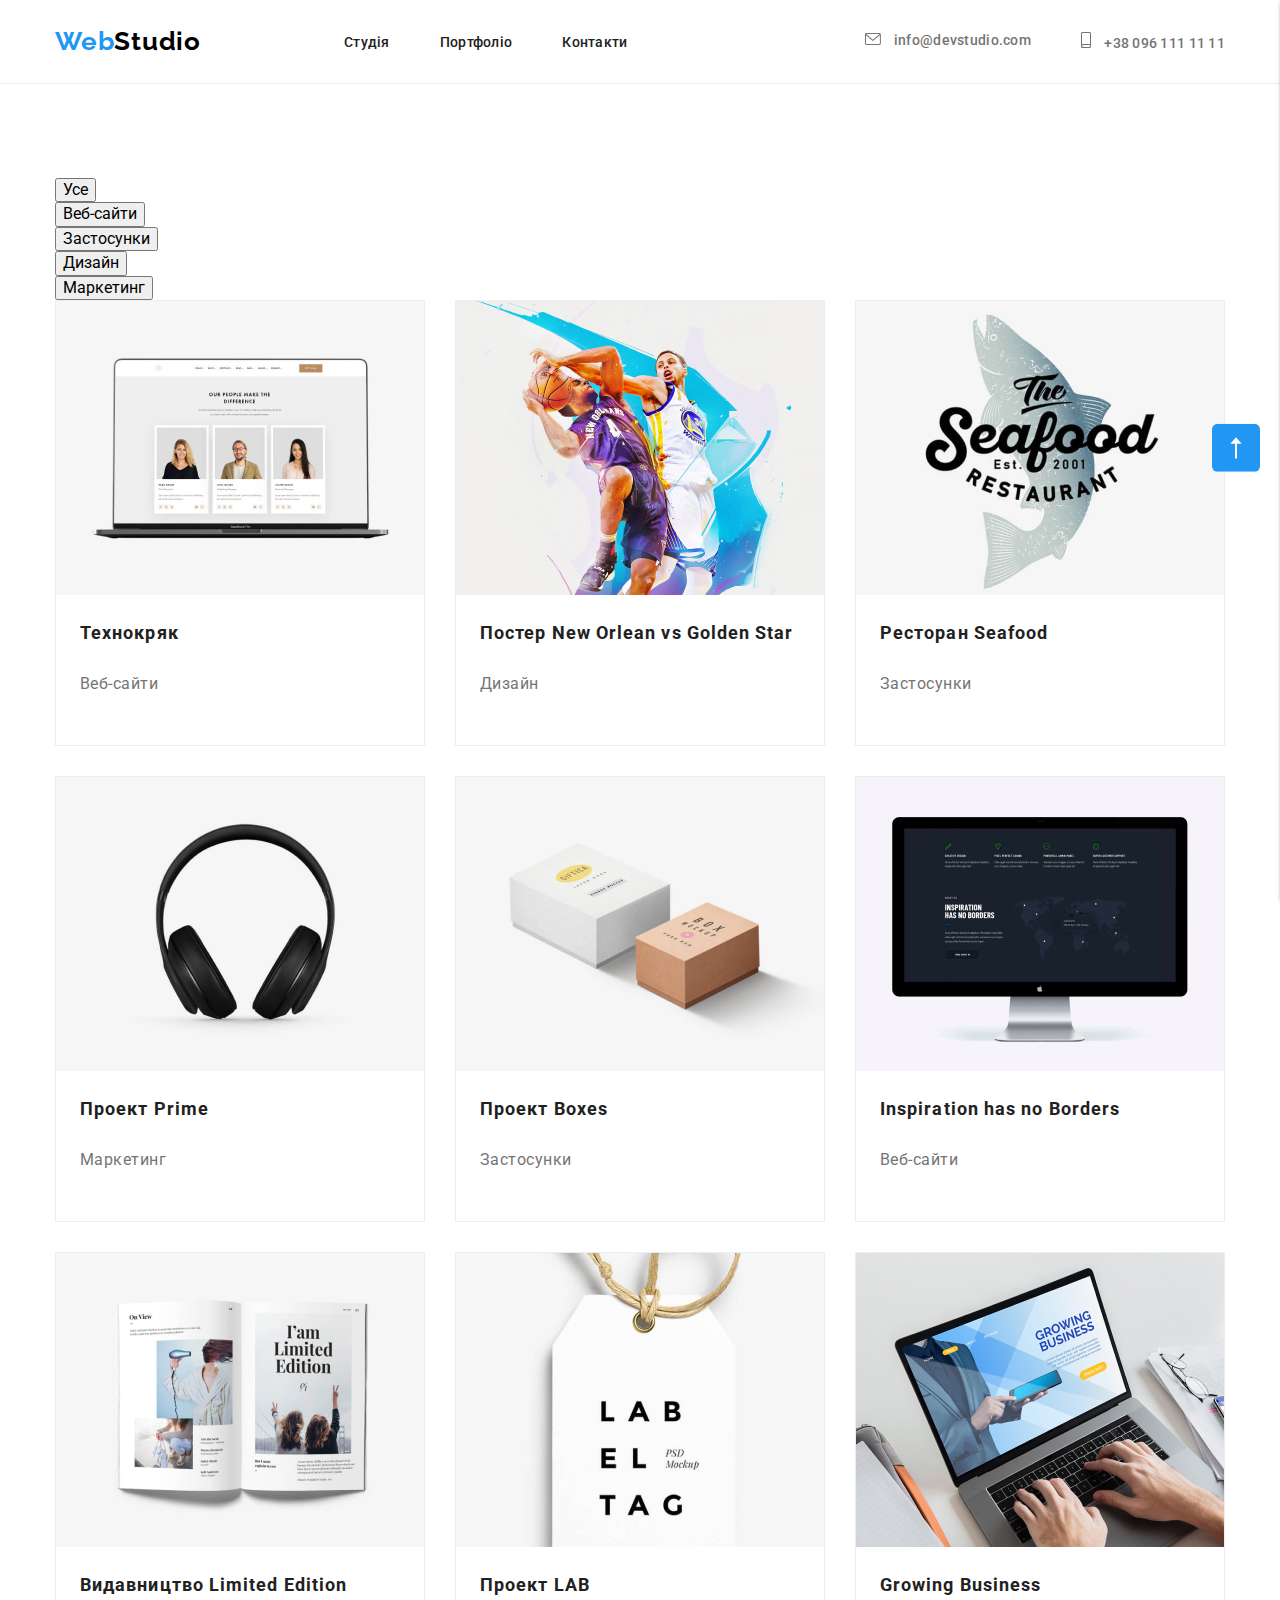
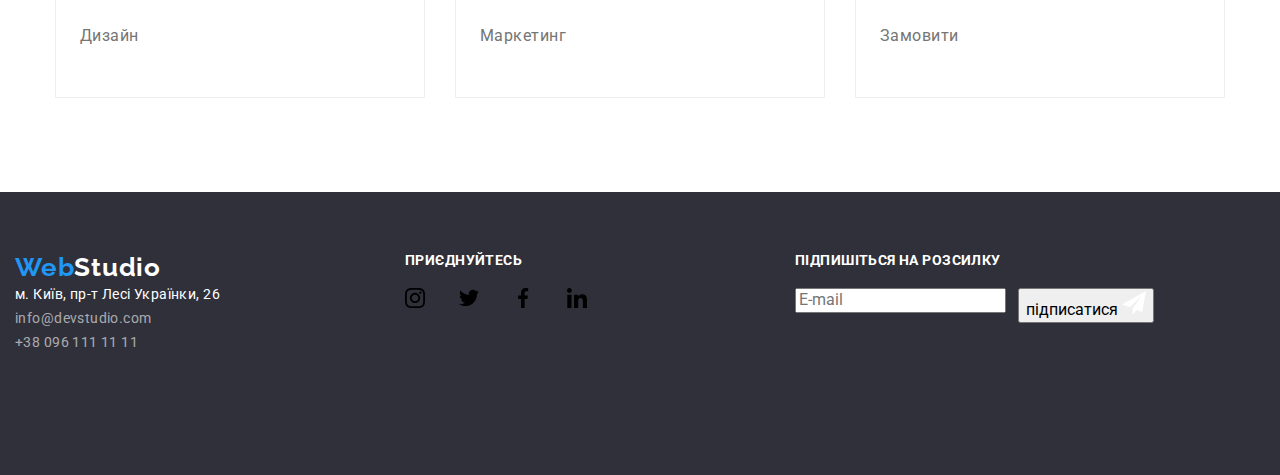
<file: portfolio.html>
<!DOCTYPE html>
<html lang="en">

<head>
    <meta charset="UTF-8">
    <meta http-equiv="X-UA-Compatible" content="IE=edge">
    <meta name="viewport" content="width=device-width, initial-scale=1.0">
    <meta name="viewport" content="width=device-width, initial-scale=1.0">
    <link rel="preconnect" href="https://fonts.googleapis.com">
    <link rel="preconnect" href="https://fonts.gstatic.com" crossorigin>
    <link
        href="https://fonts.googleapis.com/css2?family=Raleway:wght@700&family=Roboto:wght@400;500;700;900&display=swap"
        rel="stylesheet">
    <link rel="stylesheet" href="https://cdnjs.cloudflare.com/ajax/libs/modern-normalize/1.1.0/modern-normalize.css" />

    <link rel="stylesheet" href="./css/style.min.css">
    <title>Portfilio</title>
</head>

<body>
<header class="header">
    <div class="container main-nav">
        <nav class="top-navigation">
            <a href="/" class="logo link"><span class="span-logo">Web</span>Studio</a>
            <ul class="menu-list list">
                <li class="menu-list__item"><a href="./index.html" class="menu-list__menu-link link curren">Студія</a></li>
                <li class="menu-list__item"><a href="" class="menu-list__menu-link link">Портфоліо</a></li>
                <li class="menu-list__item"><a href="" class="menu-list__menu-link link">Контакти</a></li>
            </ul>
        </nav>
        <ul class="list-contakts list">
            <li class="list-contakts__item"><a href="mailto:info@devstudio.com"
                    class="list-contakts__header-contakt link">
                    <svg class="list-contakts__header-svg" width="16" height="12">
                        <use href="./images/symbol-defs.svg#icon-email"></use>
                    </svg>
                    info@devstudio.com</a></li>
            <li class="list-contakts__item"><a href="tel:+380961111111" class="list-contakts__header-contakt link">
                    <svg class="list-contakts__header-svg" width="10" height="16">
                        <use href="./images/symbol-defs.svg#icon-smartphone"></use>
                    </svg>
                    +38 096 111 11 11</a></li>
        </ul>
        <!-- button-mobile -->
        <button class="button-mobile" data-menu-button>
            <svg class="icon-mobile " aria-label="Переключатель меню">
                <use class="menu-icon" href="./images/symbol-defs.svg#menu-icon"></use>
                <use class="menu-close" href="./images/symbol-defs.svg#close-menu"></use>
            </svg>
        </button>
    </div>
</header>
<!-- мобільне меню -->
<div class="mobile-menu" data-menu>
    <ul class="mobile-list">
        <li class="item"><a href="./index.html" class="mobile-link curren-menu">Студія</a></li>
        <li class="item"><a href="" class="mobile-link">Портфоліо</a></li>
        <li class="item"><a href="" class="mobile-link">Контакти</a></li>
    </ul>

    <ul class="mobile-ctn">
        <li class="item"><a href="tel:+380961111111" class="mobile-ctn-tel">+38 096 111 11 11</a></li>
        <li class="item"><a href="mailto:info@devstudio.com" class="mobile-ctn-email">info@devstudio.com</a></li>
    </ul>

    <ul class="mobile-social">
        <li class="item"><a href="" class="mobile-social-link">Instagram</a></li>
        <li class="item"><a href="" class="mobile-social-link">Twitter</a></li>
        <li class="item"><a href="" class="mobile-social-link">Facebook</a></li>
        <li class="item"><a href="" class="mobile-social-link">LinkedIn</a></li>
    </ul>
</div>
    <main>
        <section class="section portfolio">
            <div class="container">
                <ul class="list-btn list">
                    <li class="item"><button type="button" class="filter-btn">Усе</button></li>
                    <li class="item"><button type="button" class="filter-btn">Веб-сайти</button></li>
                    <li class="item"><button type="button" class="filter-btn">Застосунки</button></li>
                    <li class="item"><button type="button" class="filter-btn">Дизайн</button></li>
                    <li class="item"><button type="button" class="filter-btn">Маркетинг </button></li>
                </ul>

                <ul class="portfolio-list list">
                    <li class="item">
                        <a href="" class="portfolio-link">
                            <div class="portfolio-thumb">
                                <div class="portfolio-overlay">
                                    <p class="overlay-text">Ресурс пропонує комплексні пропозиції з різним рівнем
                                        функціоналу та сервісів.
                                        Все це дозволить відвідувачу отримати
                                        вичерпні відомості про компанію чи приватну особу.</p>
                                </div>
                                <img src="./images/technocrat.jpg" alt="Teknokriak" width="370">
                            </div>
                            <div class="portfolio-description">
                                <h3 class="portfolio-title">Технокряк</h3>
                                <p class="portfolio-text">Веб-сайти</p>
                            </div>
                        </a>
                    </li>

                    <li class="item">
                        <a href="#" class="portfolio-link">
                            <div class="portfolio-thumb">
                                <div class="portfolio-overlay">
                                    <p class="overlay-text">Ресурс пропонує комплексні пропозиції з різним рівнем
                                        функціоналу та сервісів.
                                        Все це дозволить відвідувачу отримати
                                        вичерпні відомості про компанію чи приватну особу.</p>
                                </div>
                                <img src="./images/poster-new-orlean.jpg" alt="Design" width="370">
                            </div>
                            <div class="portfolio-description">
                                <h3 class="portfolio-title">Постер New Orlean vs Golden Star</h3>
                                <p class="portfolio-text">Дизайн</p>
                            </div>
                        </a>
                    </li>
                    <li class="item">
                        <a href="#" class="portfolio-link">
                            <div class="portfolio-thumb">
                                <div class="portfolio-overlay">
                                    <p class="overlay-text">Ресурс пропонує комплексні пропозиції з різним рівнем
                                        функціоналу та сервісів.
                                        Все це дозволить відвідувачу отримати
                                        вичерпні відомості про компанію чи приватну особу.</p>
                                </div>
                                <img src="./images/seafood.jpg" alt="Application" width="370">
                            </div>
                            <div class="portfolio-description">
                                <h3 class="portfolio-title">Ресторан Seafood</h3>
                                <p class="portfolio-text">Застосунки</p>
                            </div>
                        </a>
                    </li>
                    <li class="item">
                        <a href="#" class="portfolio-link">
                            <div class="portfolio-thumb">
                                <div class="portfolio-overlay">
                                    <p class="overlay-text">Ресурс пропонує комплексні пропозиції з різним рівнем
                                        функціоналу та сервісів.
                                        Все це дозволить відвідувачу отримати
                                        вичерпні відомості про компанію чи приватну особу.</p>
                                </div>
                                <img src="./images/prime.jpg" alt="Marketing" width="370">
                            </div>
                            <div class="portfolio-description">
                                <h3 class="portfolio-title">Проект Prime</h3>
                                <p class="portfolio-text">Маркетинг</p>
                            </div>
                        </a>
                    </li>
                    <li class="item">
                        <a href="#" class="portfolio-link">
                            <div class="portfolio-thumb">
                                <div class="portfolio-overlay">
                                    <p class="overlay-text">Ресурс пропонує комплексні пропозиції з різним рівнем
                                        функціоналу та сервісів.
                                        Все це дозволить відвідувачу отримати
                                        вичерпні відомості про компанію чи приватну особу.</p>
                                </div>
                                <img src="./images/boxes.jpg" alt="Application" width="370">
                            </div>
                            <div class="portfolio-description">
                                <h3 class="portfolio-title">Проект Boxes</h3>
                                <p class="portfolio-text">Застосунки</p>
                            </div>
                        </a>
                    </li>
                    <li class="item">
                        <a href="#" class="portfolio-link">
                            <div class="portfolio-thumb">
                                <div class="portfolio-overlay">
                                    <p class="overlay-text">Ресурс пропонує комплексні пропозиції з різним рівнем
                                        функціоналу та сервісів.
                                        Все це дозволить відвідувачу отримати
                                        вичерпні відомості про компанію чи приватну особу.</p>
                                </div>
                                <img src="./images/Inspiration_has_no_Borders.jpg" alt="Website" width="370">
                            </div>
                            <div class="portfolio-description">
                                <h3 class="portfolio-title">Inspiration has no Borders</h3>
                                <p class="portfolio-text">Веб-сайти</p>
                            </div>
                        </a>
                    </li>
                    <li class="item">
                        <a href="#" class="portfolio-link">
                            <div class="portfolio-thumb">
                                <div class="portfolio-overlay">
                                    <p class="overlay-text">Ресурс пропонує комплексні пропозиції з різним рівнем
                                        функціоналу та сервісів.
                                        Все це дозволить відвідувачу отримати
                                        вичерпні відомості про компанію чи приватну особу.</p>
                                </div>
                                <img src="./images/limited-edition.jpg" alt="Design" width="370">
                            </div>
                            <div class="portfolio-description">
                                <h3 class="portfolio-title">Видавництво Limited Edition</h3>
                                <p class="portfolio-text">Дизайн</p>
                            </div>
                        </a>

                    </li>
                    <li class="item">
                        <a href="#" class="portfolio-link">
                            <div class="portfolio-thumb">
                                <div class="portfolio-overlay">
                                    <p class="overlay-text">Ресурс пропонує комплексні пропозиції з різним рівнем
                                        функціоналу та сервісів.
                                        Все це дозволить відвідувачу отримати
                                        вичерпні відомості про компанію чи приватну особу.</p>
                                </div>
                                <img src="./images/lab.jpg" alt="Marketing" width="370">
                            </div>
                            <div class="portfolio-description">
                                <h3 class="portfolio-title">Проект LAB</h3>
                                <p class="portfolio-text">Маркетинг</p>
                            </div>
                        </a>
                    </li>
                    <li class="item">
                        <a href="#" class="portfolio-link">
                            <div class="portfolio-thumb">
                                <div class="portfolio-overlay">
                                    <p class="overlay-text">Ресурс пропонує комплексні пропозиції з різним рівнем
                                        функціоналу та сервісів.
                                        Все це дозволить відвідувачу отримати
                                        вичерпні відомості про компанію чи приватну особу.</p>
                                </div>
                                <img src="./images/Growing_Business.jpg" alt="Application" width="370">
                            </div>
                            <div class="portfolio-description">
                                <h3 class="portfolio-title">Growing Business</h3>
                                <p class="portfolio-text">Замовити</p>
                            </div>
                        </a>

                    </li>
                </ul>
            </div>
        </section>
    </main>
    <!-- Футер -->
    <footer class="footer">
        <div class="container">
            <div class="widget-blok">
                <nav><a href="/" class="logo"><span class="span-logo">Web</span><span
                            class="span-footer link">Studio</span></a>
                </nav>
                <address>
                    <a href="https://goo.gl/maps/4LQCTVAEAGvyDWkp7" class="address link">м. Київ, пр-т Лесі Українки,
                        26</a>
                </address>
                <ul class="list">
                    <li><a href="mailto:info@devstudio.com" class="footer-contakt link">info@devstudio.com</a></li>
                    <li><a href="tel:+380961111111" class="footer-contakt link">+38 096 111 11 11</a></li>
                </ul>
            </div>
            <div class="widget-blok">
                <h3 class="footer-title">приєднуйтесь</h3>
                <!-- social-list -->
                <ul class="social-list-footer">
                    <li class="social-item"><a href="" class="social-link-footer">
                            <svg class="socoal-svg" width="20" height="20">
                                <use href="./images/symbol-defs.svg#icon-instagram"></use>
                            </svg>
                        </a>
                    </li>
                    <li class="social-item"><a href="" class="social-link-footer">
                            <svg class="socoal-svg" width="20" height="20">
                                <use href="./images/symbol-defs.svg#icon-twitter"></use>
                            </svg>
                        </a>
                    </li>
                    <li class="social-item"><a href="" class="social-link-footer">
                            <svg class="socoal-svg" width="20" height="20">
                                <use href="./images/symbol-defs.svg#icon-facebook"></use>
                            </svg>
                        </a>
                    </li>
                    <li class="social-item"><a href="" class="social-link-footer">
                            <svg class="socoal-svg" width="20" height="20">
                                <use href="./images/symbol-defs.svg#icon-linkedin"></use>
                            </svg>
                        </a>
                    </li>
                </ul>
                </li>
                </ul>
            </div>
            <div class="widget-blok">
                <h3 class="footer-title">Підпишіться на розсилку</h3>
                <form class="footer-form">
                    <input type="email" placeholder="E-mail" class="footer-input">
                    <button type="button" class="footer-btn">підписатися
                        <svg xmlns="http://www.w3.org/2000/svg" width="24" height="24" viewBox="0 0 24 24" fill="none">
                            <path
                                d="M24 0L0 13.5L7.66994 16.3407L19.5 5.25002L10.5017 17.3896L10.509 17.3923L10.5 17.3896V24.0001L14.8013 18.982L20.2501 21.0001L24 0Z"
                                fill="white" />
                        </svg>
                    </button>
                </form>
            </div>
        </div>
    </footer>

    <div class="go-top go-top-show">
        <svg xmlns="http://www.w3.org/2000/svg" width="48" height="48" viewBox="0 0 68 68" fill="none">
            <rect width="68" height="68" rx="8" fill=" #2196f3" />
            <path fill-rule="evenodd" clip-rule="evenodd"
                d="M26 28.1667L34 19L42 28.1667H35.3856V49H32.6144V28.1667H26Z" fill="#fff" />
        </svg>
    </div>


    <script src="./js/scrol.js" type="module"></script>
    <script src="./js/mobile.js" type="module"></script>

</body>

</html>
</file>
<file: css/style.min.css>
body{font-family:"Roboto",sans-serif}li{list-style:none}.list{padding:0;margin:0;list-style:none}h1,h2,h3,h4,h5,h6,ul,p{margin-top:0;padding-left:0}.visually-hidden{position:absolute !important;clip:rect(1px 1px 1px 1px);clip:rect(1px, 1px, 1px, 1px);padding:0 !important;border:0 !important;height:1px !important;width:1px !important;overflow:hidden}img{display:block;height:auto}a{text-decoration:none;font-style:normal}.link:hover,.link:focus{color:#2196f3}.section-title{font-style:normal;font-weight:700;font-size:36px;line-height:42px;text-align:center;letter-spacing:.03em;color:#212121}.section{padding-top:94px;padding-bottom:94px}.container{width:100%;margin-left:auto;margin-right:auto;padding-left:15px;padding-right:15px}@media screen and (min-width: 480px){.container{max-width:480px}}@media screen and (min-width: 768px){.container{max-width:768px}}@media screen and (min-width: 1200px){.container{max-width:1200px}}.header{border-bottom:1px solid #ececec}.top-navigation{display:flex}.main-nav{display:flex;align-items:center}@media screen and (min-width: 480px){.list-contakts{display:none}}@media screen and (min-width: 768px){.list-contakts{display:block;margin-left:auto}}@media screen and (min-width: 1200px){.list-contakts{display:flex;margin-left:auto}}.list-contakts__header-contakt{display:flex;flex-direction:column;display:block;font-style:normal;font-weight:500;font-size:14px;line-height:16px;letter-spacing:.02em;color:#757575}@media screen and (min-width: 768px){.list-contakts__header-contakt{padding-bottom:10px}}@media screen and (min-width: 1200px){.list-contakts__header-contakt{padding-top:32px;padding-bottom:32px}}.list-contakts__header-svg{margin-right:10px;fill:currentColor}.list-contakts>.list-contakts__item{margin-left:50px}@media screen and (min-width: 480px){.menu-list{display:none}}@media screen and (min-width: 768px){.menu-list{display:flex}}@media screen and (min-width: 1200px){.menu-list{display:flex;margin-left:93px}}.menu-list__item{margin-left:50px}.menu-list__menu-link{display:block;padding-top:32px;padding-bottom:32px;font-style:normal;font-weight:500;font-size:14px;line-height:16px;letter-spacing:.02em;color:#212121}.logo{padding-top:24px;padding-bottom:25px;font-family:"Raleway";font-style:normal;font-weight:700;font-size:26px;line-height:1.19;letter-spacing:.03em;color:#000}.span-logo{color:#2196f3}.button-mobile{position:relative;z-index:120;background-color:rgba(0,0,0,0);border:none;display:-webkit-box}@media screen and (min-width: 768px){.button-mobile{display:none}}.icon-mobile{position:absolute;width:40px;height:40px;margin-top:-20px}@media screen and (min-width: 480px){.icon-mobile{margin-left:220px}}.menu-close{display:none}.is-open .menu-close{display:block}.is-open .menu-icon{display:none}.mobile-menu{position:fixed;top:0;right:0;right:-100%;z-index:100;display:flex;flex-direction:column;justify-content:space-between;padding-top:48px;padding-bottom:40px;padding-left:40px;width:100%;height:100vh;flex-direction:column;background:#fff;box-shadow:0px 4px 8px rgba(0,0,0,.04),0px 2px 4px rgba(0,0,0,.08),0px 1px 3px rgba(0,0,0,.16);transition:right .5s}.mobile-menu.is-open{right:0}.mobile-list{margin-bottom:302px;gap:35px;display:grid}.mobile-link{font-weight:500;font-size:40px;letter-spacing:.02em;color:#212121}.mobile-link:hover,.mobile-link:focus{color:#2196f3}.curren-menu{color:#2196f3}.mobile-ctn{gap:35px;display:grid;margin-bottom:64px}.mobile-ctn-tel{font-weight:500;font-size:34px;letter-spacing:.02em;color:#2196f3}.mobile-ctn-email{font-weight:500;font-size:24px;letter-spacing:.02em;color:#757575}.mobile-social{display:flex;gap:20px}.mobile-social-link{font-family:var(--font-family);font-weight:500;font-size:18px;line-height:122%;letter-spacing:.02em;color:#2196f3}.hero{background-color:#2f303a;background-position:center;background-repeat:no-repeat;margin-left:auto;margin-right:auto;background-image:url(../images/hero.png)}@media screen and (min-width: 480px){.hero{height:400px;padding-top:118px;padding-bottom:118px;max-width:480px}}@media screen and (min-width: 768px){.hero{height:400px;padding-top:128px;padding-bottom:118px;max-width:768px}}@media screen and (min-width: 1200px){.hero{height:600px;padding-top:200px;padding-bottom:200px;max-width:1600px}}.hero__hero-title{font-style:normal;font-weight:900;line-height:1.36;text-align:center;letter-spacing:.06em;text-transform:uppercase;color:#fff;margin:0 auto 30px}@media screen and (min-width: 480px){.hero__hero-title{font-size:25px;width:380px}}@media screen and (min-width: 768px){.hero__hero-title{width:307px;font-size:25px}}@media screen and (min-width: 1200px){.hero__hero-title{font-size:44px;width:696px}}.hero__hero-btn{font-style:normal;font-weight:700;font-size:16px;line-height:1.88;display:flex;align-items:center;text-align:center;letter-spacing:.06em;color:#fff;background-color:#2196f3;box-shadow:0 4px 4px rgba(0,0,0,.15);border-radius:4px;cursor:pointer;margin-left:auto;margin-right:auto}@media screen and (min-width: 480px){.hero__hero-btn{padding:10px 24px}}@media screen and (min-width: 768px){.hero__hero-btn{padding:16px 24px}}@media screen and (min-width: 1200px){.hero__hero-btn{padding:10px 24px}}.hero__hero-btn:hover,.hero__hero-btn:focus{background-color:rgba(33,149,243,.7254901961)}@media screen and (min-width: 480px){.advantages{padding-top:60px}}@media screen and (min-width: 768px){.advantages{padding-top:60px}}@media screen and (min-width: 1200px){.advantages{padding-top:94px}}.advantages-list{display:flex;flex-wrap:wrap;gap:30px}.advantages-list__advantages-title{font-style:normal;font-weight:700;font-size:14px;line-height:1.14;letter-spacing:.03em;text-transform:uppercase;color:#212121}@media screen and (min-width: 480px){.advantages-list__advantages-title{text-align:center}}@media screen and (min-width: 768px){.advantages-list__advantages-title{text-align:start}}@media screen and (min-width: 1200px){.advantages-list__advantages-title{text-align:start}}.advantages-list__advantages-text{font-style:normal;font-weight:400;font-size:14px;line-height:1.71;letter-spacing:.03em;color:#757575}.advantages-list__advantages-svg{display:flex;justify-content:center;align-items:center;height:120px;background:#f5f4fa;border-radius:4px;margin-bottom:30px}@media screen and (min-width: 480px){.advantages-list__advantages-svg{width:450px}}@media screen and (min-width: 768px){.advantages-list__advantages-svg{width:354px}}@media screen and (min-width: 1200px){.advantages-list__advantages-svg{width:100%}}@media screen and (min-width: 480px){.advantages-list>.advantages-list__item{flex-basis:calc((100% - 30px)/1)}}@media screen and (min-width: 768px){.advantages-list>.advantages-list__item{flex-basis:calc((100% - 30px)/2)}}@media screen and (min-width: 1200px){.advantages-list>.advantages-list__item{flex-basis:calc((100% - 90px)/4)}}@media screen and (min-width: 480px){.our-works{display:none}}@media screen and (min-width: 768px){.our-works{display:none}}@media screen and (min-width: 1200px){.our-works{display:block}}.our-works-list{display:flex;flex-wrap:wrap;gap:30px}.our-works-list__our-works-bg{position:absolute;width:100%;height:70px;bottom:0px;justify-content:center;align-items:center;display:flex;background-color:rgba(47,48,58,.8)}.our-works-list__our-works-title{color:#fff;text-align:center;font-size:14px;font-style:normal;font-weight:700;line-height:normal;letter-spacing:.42px;text-transform:uppercase}@media screen and (min-width: 480px){.our-works-list{max-width:480px}}@media screen and (min-width: 768px){.our-works-list{max-width:768px}}@media screen and (min-width: 1200px){.our-works-list{max-width:1170px}}.our-works-list>.our-works-list__item{flex-basis:calc((100% - 60px)/3);position:relative}.social-list{justify-content:center;display:flex;padding-bottom:30px}.social-item{width:44px;height:44px}.social-link{display:flex;justify-content:center;align-items:center;width:100%;height:100%;border-radius:50%;fill:#afb1b8;background-color:#fff}.social-link:hover,.social-link:focus{fill:#fff;background-color:#2196f3}.our-teem{background-color:#f5f4fa}@media screen and (min-width: 480px){.our-teem{padding-top:60px;padding-bottom:60px}}@media screen and (min-width: 768px){.our-teem{padding-top:60px;padding-bottom:60px}}@media screen and (min-width: 1200px){.our-teem{padding-top:94px;padding-bottom:94px}}.our-teem-list{display:flex;flex-wrap:wrap;gap:30px}.our-teem-list__our-teem-title{padding-top:30px;font-style:normal;font-weight:500;font-size:16px;line-height:1.18;text-align:center;letter-spacing:.03em;color:#212121}.our-teem-list__our-teem-text{font-style:normal;font-weight:400;font-size:16px;line-height:1.18;text-align:center;letter-spacing:.03em;color:#757575}.our-teem-list>.our-teem-list__item{border-radius:0px 0px 4px 4px;background:#fff;box-shadow:0px 2px 1px 0px rgba(0,0,0,.2),0px 1px 1px 0px rgba(0,0,0,.14),0px 1px 3px 0px rgba(0,0,0,.12)}@media screen and (min-width: 480px){.our-teem-list>.our-teem-list__item{flex-basis:calc((100% - 30px)/1)}}@media screen and (min-width: 768px){.our-teem-list>.our-teem-list__item{flex-basis:calc((100% - 30px)/2)}}@media screen and (min-width: 1200px){.our-teem-list>.our-teem-list__item{flex-basis:calc((100% - 90px)/4)}}.social-list{justify-content:center;display:flex;padding-bottom:30px}.social-list__social-item{width:44px;height:44px}.social-list__social-link{display:flex;justify-content:center;align-items:center;width:100%;height:100%;border-radius:50%;fill:#afb1b8;background-color:#fff;transition:fill 250ms cubic-bezier(0.4, 0, 0.2, 1),background-color 250ms cubic-bezier(0.4, 0, 0.2, 1)}.social-list__social-link:hover,.social-list__social-link:focus{fill:#fff;background-color:#2196f3}@media screen and (min-width: 480px){.our-customers{padding-top:60px;padding-bottom:60px}}@media screen and (min-width: 768px){.our-customers{padding-top:60px;padding-bottom:60px}}@media screen and (min-width: 1200px){.our-customers{padding-top:94px;padding-bottom:94px}}.our-customers-list{display:flex;flex-wrap:wrap;justify-content:center;gap:30px}.our-customers-list__customers-link{display:flex;justify-content:center;align-items:center}.our-customers-list__customers-svg{fill:#afb1b8;transition:fill 250ms cubic-bezier(0.4, 0, 0.2, 1)}.our-customers-list__customers-svg:hover,.our-customers-list__customers-svg:focus{fill:#2196f3}.our-customers-list>.our-customers-list__item{width:170px;height:92px;flex-shrink:0;border-radius:4px;border:1px solid #afb1b8;padding:16px 32px;transition:border-color 250ms cubic-bezier(0.4, 0, 0.2, 1)}@media screen and (min-width: 480px){.our-customers-list>.our-customers-list__item{flex-basis:calc((100% - 30px)/2)}}@media screen and (min-width: 768px){.our-customers-list>.our-customers-list__item{flex-basis:calc((100% - 60px)/3)}}@media screen and (min-width: 1200px){.our-customers-list>.our-customers-list__item{flex-basis:calc((100% - 180px)/6)}}.our-customers-list>.our-customers-list__item:hover,.our-customers-list>.our-customers-list__item:focus{border-color:#2196f3;cursor:pointer}.footer{padding-top:60px;padding-bottom:60px;background-color:#2f303a}@media screen and (min-width: 480px){.footer>.container{text-align:center;display:inline}}@media screen and (min-width: 768px){.footer>.container{display:flex;flex-wrap:wrap;margin-bottom:66px;justify-content:space-evenly}}@media screen and (min-width: 1200px){.footer>.container{display:flex;text-align:start;flex-wrap:nowrap;margin:0px}}@media screen and (min-width: 480px){.widget-blok{margin-bottom:60px}}@media screen and (min-width: 768px){.widget-blok{text-align:center}}@media screen and (min-width: 1200px){.widget-blok{flex-basis:calc(50% - 15px);text-align:start}}.span-footer{color:#fff}.address{font-style:normal;font-weight:400;font-size:14px;line-height:1.71;letter-spacing:.03em;color:#fff}.footer-contakt{font-style:normal;font-weight:400;font-size:14px;line-height:1.71;letter-spacing:.03em;color:rgba(255,255,255,.6)}.social-list-footer{display:flex;gap:10px}@media screen and (min-width: 480px){.social-list-footer{justify-content:center;align-items:center}}@media screen and (min-width: 1200px){.social-list-footer{align-items:flex-start;justify-content:flex-start}}.social-list-footer__social-link-footer{display:flex;justify-content:center;align-items:center;width:100%;height:100%;border-radius:50%;fill:#fff;background-color:rgba(255,255,255,.1);transition:fill 250ms cubic-bezier(0.4, 0, 0.2, 1),background-color 250ms cubic-bezier(0.4, 0, 0.2, 1)}.social-list-footer__social-link-footer:hover,.social-list-footer__social-link-footer:focus{fill:#fff;background-color:#2196f3}.footer-title{color:#fff;font-size:14px;font-style:normal;font-weight:700;line-height:normal;letter-spacing:.42px;text-transform:uppercase;margin-bottom:20px}@media screen and (min-width: 480px){.footer-title{justify-content:center;display:flex}}@media screen and (min-width: 768px){.footer-title{justify-content:center;display:flex}}@media screen and (min-width: 1200px){.footer-title{justify-content:flex-start;display:flex}}@media screen and (min-width: 480px){.footer-form{display:inline}}@media screen and (min-width: 768px){.footer-form{display:table-caption}}@media screen and (min-width: 1200px){.footer-form{display:flex;gap:12px;align-content:stretch;flex-wrap:nowrap;align-items:flex-start}}.footer-form__footer-input{outline:none;cursor:pointer;padding:15px 10px;border-radius:4px;border:1px solid rgba(255,255,255,.3);background:rgba(33,150,243,0);box-shadow:0px 4px 4px 0px rgba(0,0,0,.15);transition:border-color 250ms cubic-bezier(0.4, 0, 0.2, 1)}@media screen and (min-width: 480px){.footer-form__footer-input{width:450px;margin-bottom:10px}}@media screen and (min-width: 768px){.footer-form__footer-input{width:450px}}@media screen and (min-width: 1200px){.footer-form__footer-input{width:258px}}.footer-form__footer-input:focus-within{border-color:#2196f3}.footer-form__footer-btn{color:#fff;text-align:center;padding:10px 28px;font-size:16px;font-style:normal;font-weight:700;line-height:1.87;letter-spacing:.96px;display:flex;align-items:center;border-radius:4px;background:#2196f3;box-shadow:0px 4px 4px 0px rgba(0,0,0,.15);transition:background-color 250ms cubic-bezier(0.4, 0, 0.2, 1)}@media screen and (min-width: 480px){.footer-form__footer-btn{margin-left:auto;margin-right:auto}}@media screen and (min-width: 1200px){.footer-form__footer-btn{gap:10px}}.footer-form__footer-btn:hover,.footer-form__footer-btn:focus{background-color:rgba(33,149,243,.7254901961);cursor:pointer}.portfolio-list{display:flex;flex-wrap:wrap;gap:30px}.portfolio-list>.item{width:370px;flex-basis:calc((100% - 60px)/3);border:1px solid #eee}.portfolio-list>.item:hover,.portfolio-list>.item:focus{box-shadow:1px 4px 6px 0px rgba(0,0,0,.16),0px 4px 4px 0px rgba(0,0,0,.06),0px 1px 1px 0px rgba(0,0,0,.12)}.portfolio-title{margin-top:20px;padding-left:24px;font-style:normal;font-weight:700;font-size:18px;line-height:2;letter-spacing:.06em;color:#212121}.portfolio-text{padding-bottom:30px;padding-left:24px;font-style:normal;font-weight:400;font-size:16px;line-height:1.88;letter-spacing:.03em;color:#757575}.tex{width:300px}.portfolio-thumb{position:relative;overflow:hidden}.portfolio-overlay{position:absolute;top:0;left:0;width:100%;height:100%;transform:translateY(100%);background-color:rgba(33,150,243,.9);transition:transform 250ms cubic-bezier(0.4, 0, 0.2, 1)}.portfolio-link:hover .portfolio-overlay,.portfolio-link:focus .portfolio-overlay{transform:translateY(0)}.overlay-text{color:#fff;font-size:18px;padding:63px 24px;font-weight:400;line-height:1.55;letter-spacing:.54px}.body.show-modal .backdrop{opacity:1;visibility:visible;pointer-events:initial}.body.show-modal .modal{transform:scale(1)}.backdrop{display:flex;justify-content:center;align-items:center;position:fixed;top:0;left:0;width:100vw;height:100vh;background-color:rgba(0,0,0,.2);z-index:999;pointer-events:none;opacity:0;visibility:hidden;transition:opacity 200ms ease-in-out,visibility 200ms ease-in-out}.modal{padding:40px;border-radius:4px;max-width:528px;width:100%;min-height:581px;border-radius:4px;background-color:#fff;box-shadow:0 2px 1px 0 rgba(0,0,0,.2),0 1px 1px 0 rgba(0,0,0,.14),0 1px 3px 0 rgba(0,0,0,.12);transform:scale(1.1);transition:transform 200ms ease-in-out}.modal-title{display:flex;margin-bottom:12px;color:#212121;text-align:center;font-size:20px;font-style:normal;font-weight:700;line-height:normal;letter-spacing:.6px}.modal-btn{display:flex;justify-content:center;align-items:center;position:absolute;cursor:pointer;right:8px;top:8px;padding:5px;border-radius:50%;background:rgba(0,0,0,0);border:rgba(0,0,0,.1) solid 1px;transition:fill 250ms cubic-bezier(0.4, 0, 0.2, 1),border-color 250ms cubic-bezier(0.4, 0, 0.2, 1)}.modal-btn:hover,.modal-btn:focus{fill:#2196f3;border-color:#2196f3}.modal-icon-close{width:11px;height:11px}.modal-form{display:flex;flex-direction:column;gap:30px;margin-bottom:20px}.modal-position{position:relative}.form-label{display:flex;margin-bottom:4px;color:#757575;font-size:12px;font-style:normal;font-weight:400;line-height:normal;letter-spacing:.12px}.form-input{width:100%;height:40px;padding-left:43px;border:rgba(33,33,33,.2) solid 1px;border-radius:4px;outline:none;cursor:pointer;transition:border-color 250ms cubic-bezier(0.4, 0, 0.2, 1)}.form-input:focus-within{border-color:#2196f3}.modal-icon{position:absolute;top:50%;left:12px;transform:translateY(-50%);transition:fill 250ms cubic-bezier(0.4, 0, 0.2, 1)}.modal-position:focus-within .modal-icon{fill:#2196f3}.feedback{width:100%;height:120px;padding:12px 16px;border-radius:4px;resize:none;border:rgba(33,33,33,.2) solid 1px;outline:none;transition:border 250ms cubic-bezier(0.4, 0, 0.2, 1)}.feedback:focus-within{border:#2196f3 solid 1px}.feedback::placeholder{font-size:14px;line-height:1.2;letter-spacing:.01em;color:rgba(117,117,117,.5)}.checkbox-box{display:flex;align-items:center}.form-checkbox{width:16px;height:15px;cursor:pointer}.form-text{color:#757575;font-size:14px;font-style:normal;font-weight:400;line-height:1.71;letter-spacing:.42px;margin-left:8px}.form-text-style{cursor:pointer;color:#2196f3;text-decoration-line:underline}.modal-button{display:flex;margin-left:auto;margin-right:auto;padding:10px 52px;color:#fff;text-align:center;font-size:16px;font-style:normal;font-weight:700;line-height:1.87;letter-spacing:.96px;border-radius:4px;background:#2196f3;cursor:pointer;box-shadow:0 4px 4px 0 rgba(0,0,0,.15);transition:color 250ms cubic-bezier(0.4, 0, 0.2, 1),background-color 250ms cubic-bezier(0.4, 0, 0.2, 1)}.modal-button:hover,.modal-button:focus{color:#2196f3;background-color:#fff}.go-top{position:fixed;right:20px;top:50%;transform:translateY(-50%);cursor:pointer;display:none}.go-top-show{display:block}/*# sourceMappingURL=style.min.css.map */
</file>
